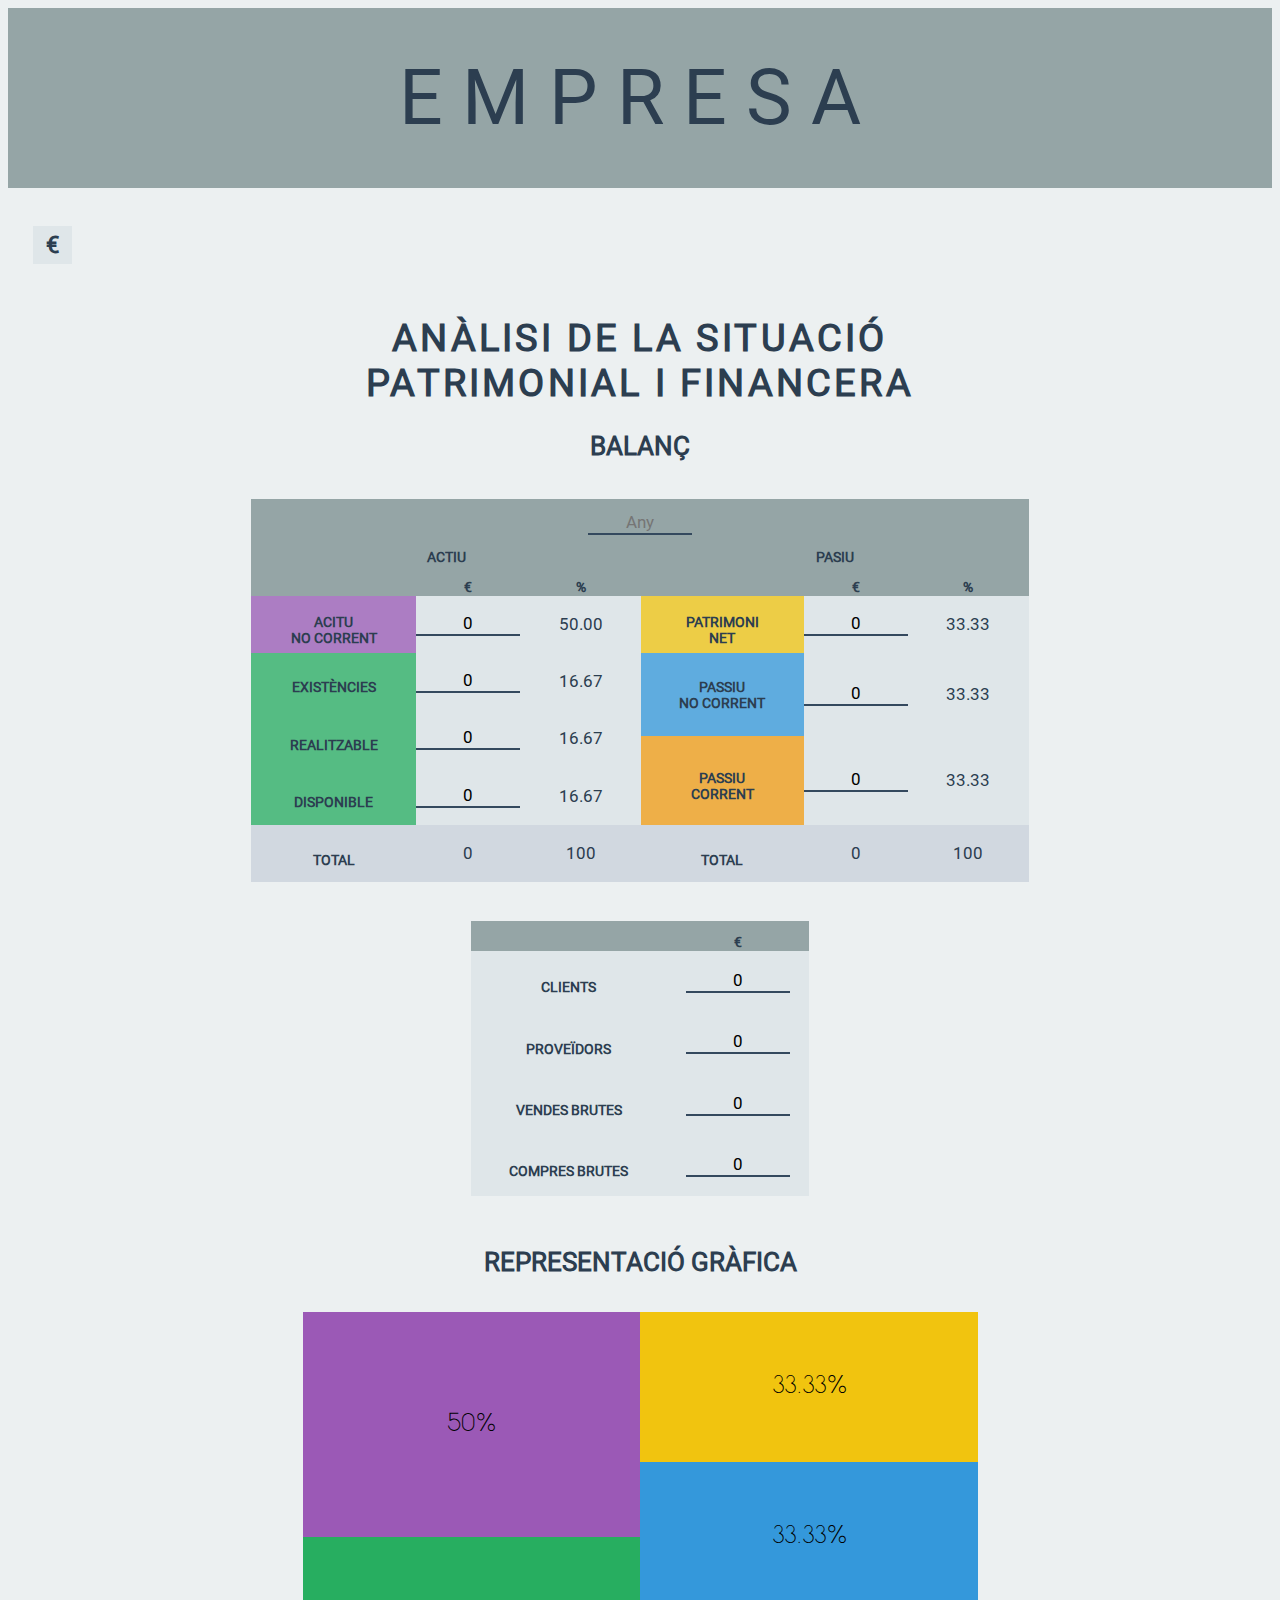
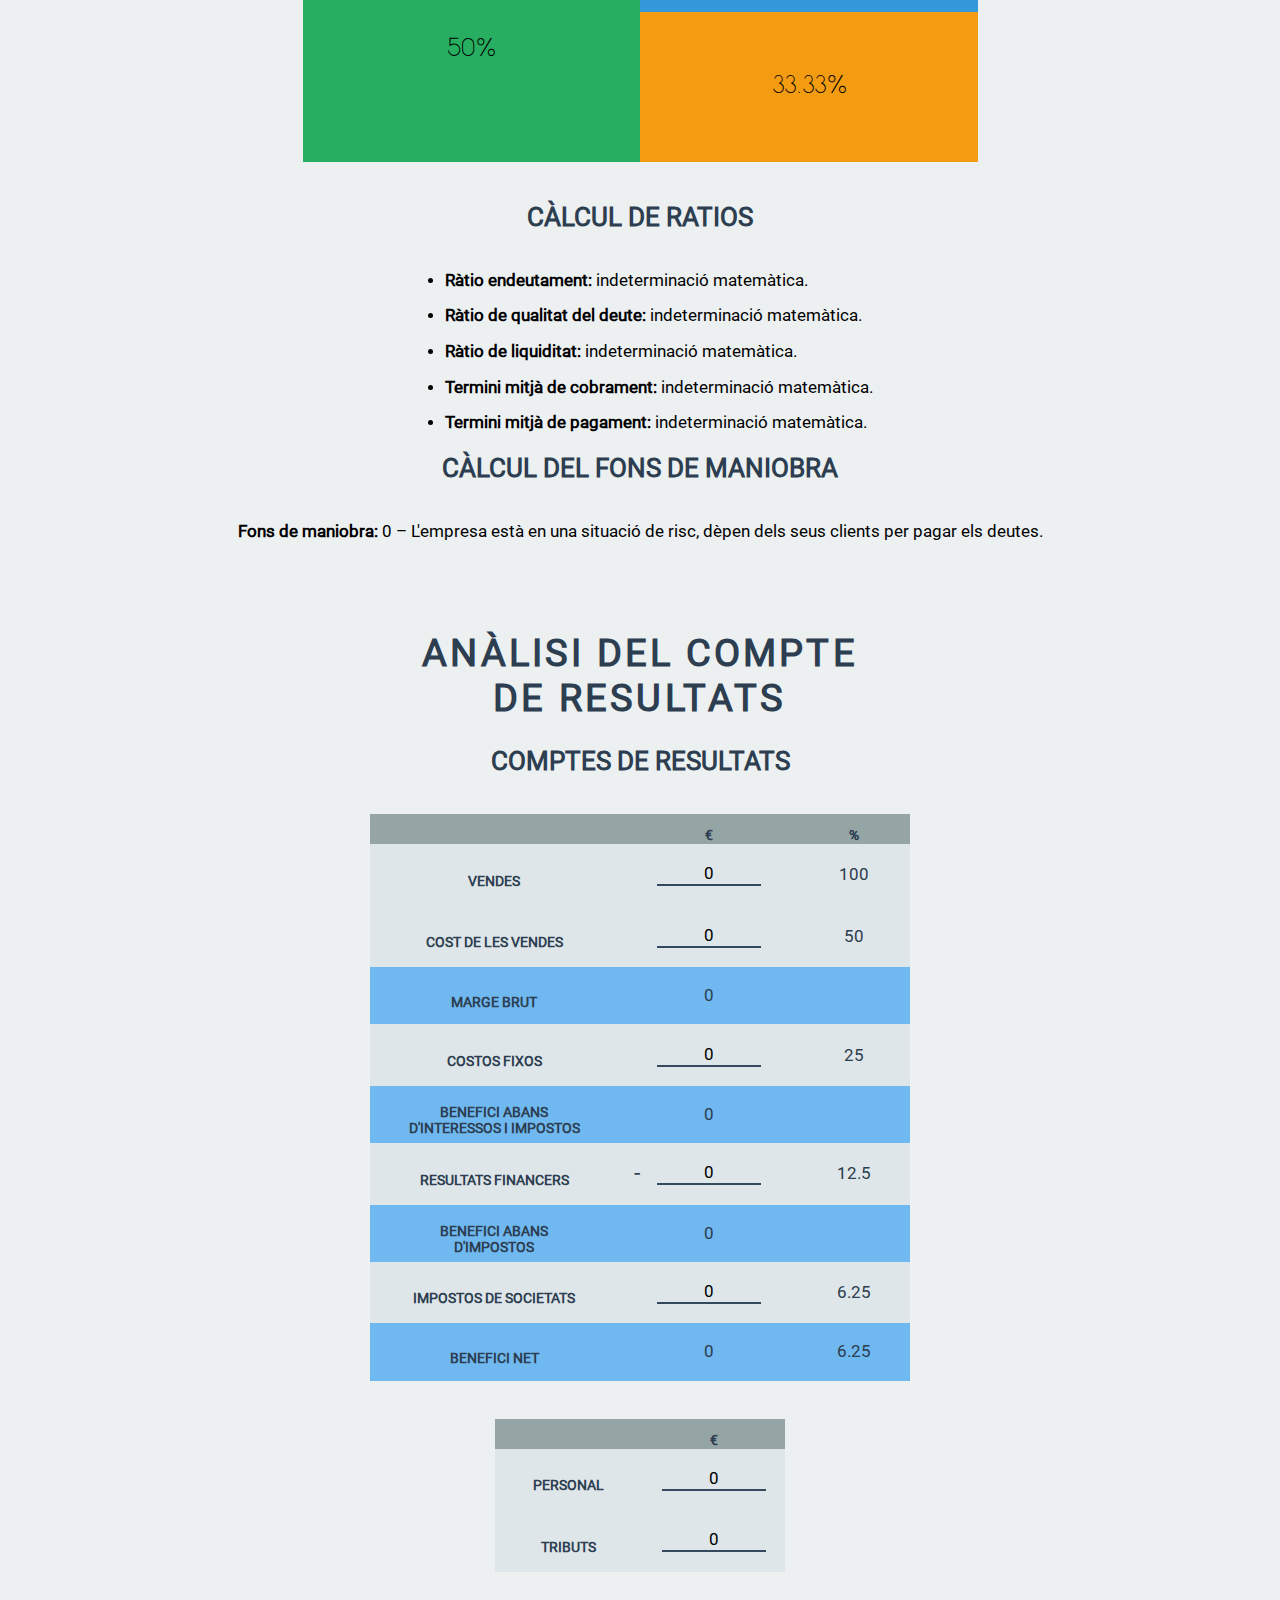
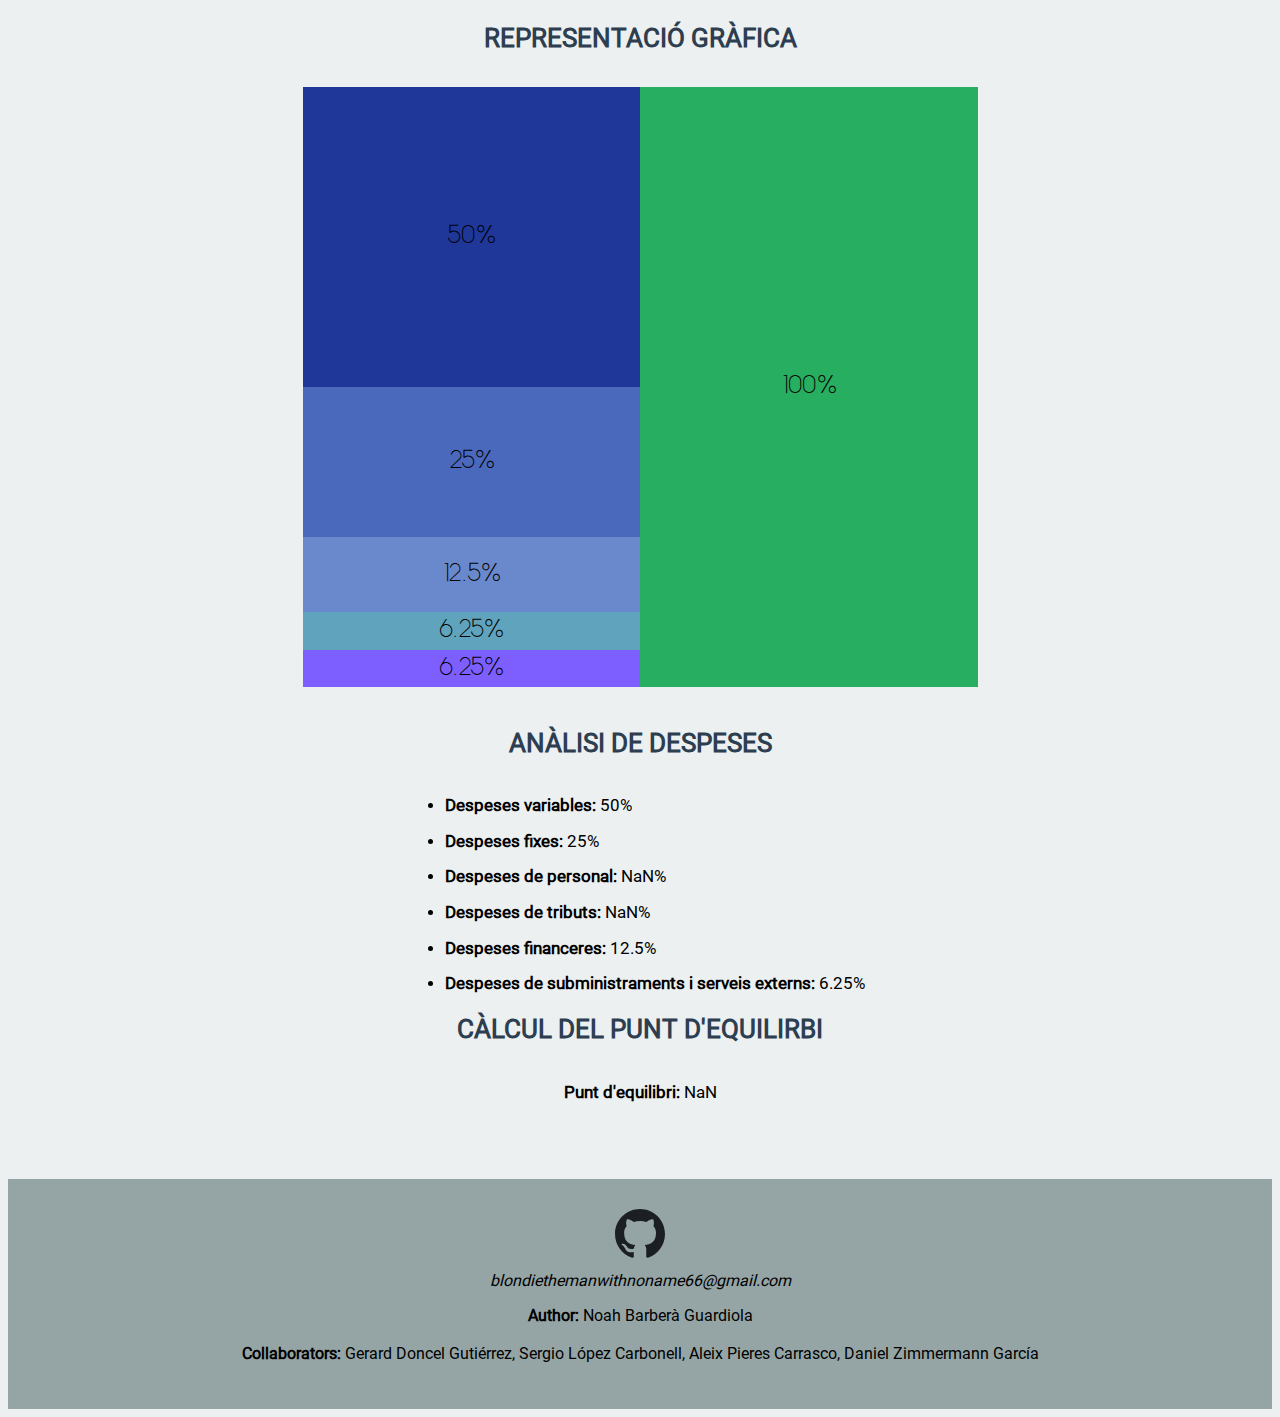
<file: index.html>
<!DOCTYPE html>
<html>
<head>
	<title>Empresa</title>
	<link rel="stylesheet" type="text/css" href="empresa.css"/>
	<script type="text/javascript" src="empresa.js"></script>

</head>
<body>
	<header>Empresa</header>
	<div class="containerMenu">
		<button class="button curr" id="currBtn" onclick="pickCurr()"></button>
		<div id="currMenu" class="drawer">
			<button class="button" id="currMenuBtn0" onclick="pickCurr(), changeCurr(this)"></button>
			<button class="button" id="currMenuBtn1" onclick="pickCurr(), changeCurr(this)"></button>
			<button class="button" id="currMenuBtn2" onclick="pickCurr(), changeCurr(this)"></button>
			<button class="button" id="currMenuBtn4" onclick="pickCurr(), changeCurr(this)"></button>
			<button class="button" id="currMenuBtn5" onclick="pickCurr(), changeCurr(this)"></button>
		</div>
	</div>
	<h1>Anàlisi de la situació<br>patrimonial i financera</h1>
	<h2>Balanç</h2>
	<table class="text table" align="center">
		<thead>
			<tr>
				<th colspan="6"><input class="inputTbl" type="text" name="year" placeholder="Any"></th>
			</tr>
			<tr>
				<th colspan="3" style="color: ">Actiu</th>
				<th colspan="3">Pasiu</th>
			</tr>
			<tr>
				<th colspan="1"></th>
				<th colspan="1" class="curr"></th>
				<th colspan="1">%</th>
				<th colspan="1"></th>
				<th colspan="1" class="curr"></th>
				<th colspan="1">%</th>
			</tr>

		</thead>
		<tbody>
			<tr>
				<th style="background-color: rgba(155, 89, 182, 0.75)">Acitu <br> no Corrent</th>
				<td class="tdInput"><input class="inputTbl" id="ac0" type="text" name="year" value="0" onkeydown="calcTotalSumAct()"></td>
				<td id="percA0"></td>
				<th style="background-color: rgba(241, 196, 15, 0.75)" rowspan="2">Patrimoni <br> Net</th>
				<td class="tdInput" rowspan="2"><input class="inputTbl" id="pa0" type="text" name="year" value="0" onkeydown="calcTotalSum()"></td>
				<td id="percP0" rowspan="2"></td>
				
			</tr>
			<tr>
				<th style="background-color: rgba(39, 174, 96, 0.75)" rowspan="2">Existències</th>
				<td class="tdInput" rowspan="2"><input class="inputTbl" id="ac1" type="text" name="year" value="0" onkeydown="calcTotalSum()"></td>
				<td id="percA1" rowspan="2"></td>
			</tr>
			<tr>
				<th style="background-color: rgba(52, 152, 219, 0.75); padding-top: 2vw; padding-bottom: 2vw;" rowspan="2">Passiu <br> No Corrent</th>
				<td class="tdInput" rowspan="2"><input class="inputTbl" id="pa1" type="text" name="year" value="0" onkeydown="calcTotalSum()"></td>
				<td id="percP1" rowspan="2"></td>
			</tr>
			<tr>
				<th style="background-color: rgba(39, 174, 96, 0.75)" rowspan="2">Realitzable</th>
				<td class="tdInput" rowspan="2"><input class="inputTbl" id="ac2" type="text" name="year" value="0" onkeydown="calcTotalSum()"></td>
				<td id="percA2" rowspan="2"></td>
				
			</tr>
			<tr>
				<th style="background-color: rgba(243, 156, 18, 0.75)" rowspan="2">Passiu <br> Corrent</th>
				<td class="tdInput" rowspan="2"><input class="inputTbl" id="pa2" type="text" name="year" value="0" onkeydown="calcTotalSum()"></td>
				<td id="percP2" rowspan="2"></td>
			</tr>
			<tr>
				<th style="background-color: rgba(39, 174, 96, 0.75)">Disponible</th>
				<td class="tdInput"><input class="inputTbl" id="ac3" type="text" name="year" value="0" onkeydown="calcTotalSum()"></td>
				<td id="percA3"></td>
			</tr>
			<tr style="background-color: #d1d8e0">
				<th>Total</th>
				<td id="totalAc"></td>
				<td>100</td>
				<th>Total</th>
				<td id="totalPa"></td>
				<td>100</td>
			</tr>
		</tbody>
	</table>

	<table class="text table" align="center">
		<thead>
			<tr>
				<th></th>
				<th class="curr"></th>
			</tr>
		</thead>
		<tbody>
			<tr>
				<th>Clients</th>
				<td class="tdInput" style="padding: 1.5vw;"><input class="inputTbl" id="fc0" type="text" name="text" value="0" onkeydown="calcTotalSum()"></td>
			</tr>
			<tr>
				<th>Proveïdors</th>				
				<td class="tdInput" style="padding: 1.5vw;"><input class="inputTbl" id="fc1" type="text" name="text" value="0" onkeydown="calcTotalSum()"></td>
			</tr>
			<tr>
				<th>Vendes Brutes</th>				
				<td class="tdInput" style="padding: 1.5vw;"><input class="inputTbl" id="fc2" type="text" name="text" value="0" onkeydown="calcTotalSum()"></td>
			</tr>
			<tr>
				<th>Compres Brutes</th>
				<td class="tdInput" style="padding: 1.5vw;"><input class="inputTbl" id="fc3" type="text" name="text" value="0" onkeydown="calcTotalSum()"></td>
			</tr>
		</tbody>
	</table>

	<table class="text" align="center" style="border-collapse: collapse;">
		<thead style="background-color: transparent;">
			<tr>
				<th colspan="2" style="padding-bottom: 1.2vw; font-size: 2vw; color: #2c3e50;">Representació gràfica</th>
			</tr>
		</thead>
		<tbody>
			
		<tr>
			<td style="padding-right: 0vw;">
				<div class="chart" id="acNoCorrent" title="Actiu no corrent">
				</div>
				<div class="chart" id="acCorrent" title="Actiu corrent">
				</div>
			</td>
			<td style="padding-left: 0vw;">
				<div class="chart" id="patNet" title="Patrimoni net">
				</div>
				<div class="chart" id="pasNoCorrent" title="Passiu no corrent">
				</div>
				<div class="chart" id="pasCorrent" title="Passiu corrent">
				</div>
			</td>
		</tr>
		</tbody>
	</table>
	<h2>Càlcul de Ratios</h2>
	<ul class="text" style="margin-left: 30vw;">
		<li>
			<p id="RE"></p>
		</li>
		<li>
			<p id="RQD"></p>
		</li>
		<li>
			<p id="RL"></p>
		</li>
		<li>
			<p id="TMC"></p>
		</li>
		<li>
			<p id="TMP"></p>
		</li>
	</ul>
	<p class="text" id="COMM" style="text-align: center; margin: 0"></p>
	<h2>Càlcul del Fons de Maniobra</h2>
	<p class="text" id="FM" style="text-align: center; padding-bottom: 2vw; margin-bottom: 5vw;"></p>

	<h1>Anàlisi del compte<br>de resultats</h1>
	<h2>Comptes de Resultats</h2>
	<table class="text table" align="center">
		<thead>
			<tr>
				<th></th>
				<th style="padding: 0;"></th>
				<th style="padding-left: 0;" class="curr"></th>
				<th>%</th>
			</tr>
		</thead>
		<tbody>
			<tr>
				<th>Vendes</th>
				<td style="padding: 0;"></td>
				<td style="padding-left: 0;" id="tdV"><input class="inputTbl" id="cr0" type="text" name="text" value="0" onkeydown="calcComptResult()"></td>
				<td id="percV"></td>
			</tr>
			<tr>
				<th>Cost de les Vendes</th>
				<td style="padding: 0;"></td>
				<td style="padding-left: 0;"><input class="inputTbl" id="cr1" type="text" name="text" value="0" onkeydown="calcComptResult()"></td>
				<td id="percCV"></td>
			</tr>
			<tr style="background-color: rgba(50, 160, 245, 0.65)">
				<th>Marge Brut</th>
				<td style="padding: 0;"></td>
				<td style="padding-left: 0;" id="MB"></td>
				<td id="percMB"></td>
			</tr>
			<tr>
				<th>Costos Fixos</th>
				<td style="padding: 0;"></td>
				<td style="padding-left: 0;"><input class="inputTbl" id="cr2" type="text" name="text" value="0" onkeydown="calcComptResult()"></td>
				<td id="percCF"></td>
			</tr>
			<tr style="background-color: rgba(50, 160, 245, 0.65)">
				<th>Benefici abans<br>d'interessos i impostos</th>
				<td style="padding: 0;"></td>
				<td style="padding-left: 0;" id="BAII"></td>
				<td id="percBAII"></td>
			</tr>
			<tr>
				<th>Resultats Financers</th>
				<td style="padding: 0;"><button class="opBtn" id="opBtn0" onclick="opToggleBtn()" minus>-</button></td>
				<td style="padding-left: 0;"><input class="inputTbl" id="cr3" type="text" name="text" value="0" onkeydown="calcComptResult()"></td>
				<td id="percDF"></td>
			</tr>
			<tr style="background-color: rgba(50, 160, 245, 0.65)">
				<th>Benefici abans<br>d'impostos</th>
				<td style=" padding : 0; width: 0vw"></td>
				<td style="padding-left: 0;" id="BAI"></td>
				<td id="percBAI"></td>
			</tr>
			<tr>
				<th>Impostos de Societats</th>
				<td style="padding: 0;"></td>
				<td style="padding-left: 0;"><input class="inputTbl" id="cr4" type="text" name="text" value="0" onkeydown="calcComptResult()"></td>
				<td id="percIS"></td>
			</tr>
			<tr style="background-color: rgba(50, 160, 245, 0.65)">
				<th>Benefici Net</th>
				<td style="padding: 0;"></td>
				<td style="padding-left: 0;" id="BN"></td>
				<td id="percBN"></td>
			</tr>
		</tbody>
	</table>

	<table class="text table" align="center">
		<thead>
			<tr>
				<th></th>
				<th class="curr"></th>
			</tr>
		</thead>
		<tbody>
			<tr>
				<th>Personal</th>
				<td class="tdInput" style="padding: 1.5vw;"><input class="inputTbl" id="sc0" type="text" name="text" value="0" onkeydown="calcComptResult()"></td>
			</tr>
			<tr>
				<th>Tributs</th>				
				<td class="tdInput" style="padding: 1.5vw;"><input class="inputTbl" id="sc1" type="text" name="text" value="0" onkeydown="calcComptResult()"></td>
		</tr>
		</tbody>
	</table>

	<table class="text" align="center" style="border-collapse: collapse;">
		<thead style="background-color: transparent;">
			<tr>
				<th  colspan="2" style="padding-bottom: 1.2vw; font-size: 2vw; color: #2c3e50;">Representació gràfica</th>
			</tr>
		</thead>
		<tbody>		
		<tr>
			<td style="padding-right: 0vw; margin: 0">
				<div class="chart" id="chartCV" title="Costos de vendes" style="margin: auto">
				</div>
				<div class="chart" id="chartCF" title="Costos fixos" style="margin: auto">
				</div>
				<div class="chart" id="chartDF" title="Despeses financeres" style="margin: auto">
				</div>
				<div class="chart" id="chartIS" title="Impostos" style="margin: auto">
				</div>
				<div class="chart" id="chartBN" title="Benefici net" style="margin: auto">
				</div>
			</td>
			<td style="padding-left: 0vw;">
				<div class="chart" id="chartV" title="Vendes" style="margin: auto">
				</div>
			</td>
		</tr>
		</tbody>
	</table>

	<h2>Anàlisi de Despeses</h2>
	<ul class="text" style="margin-left: 30vw;">
		<li>
			<p id="DV"></p>
		</li>
		<li>
			<p id="DFix"></p>
		</li>
		<li>
			<p id="DP"></p>
		</li>
		<li>
			<p id="DT"></p>
		</li>
		<li>
			<p id="DFin"></p>
		</li>
		<li>
			<p id="DSSE"></p>
		</li>	
	</ul>

	<h2>Càlcul del Punt d'Equilirbi</h2>
	<p class="text" id="PE" style="text-align: center; padding-bottom: 2vw;"></p>


</body>
<footer style="background-color: #95a5a6; margin-top: 4vw;">
		<a href="https://github.com/Blondie-TheManWithNoName" draggable="false" style="outline: none;" target="_blank">
			
		<div class="img0">
			<img class="img" src="img/blondie.png" draggable="false">
		</div>
		</a>
		<address style="text-align: center;margin-top: 1vw;">blondiethemanwithnoname66@gmail.com</address>
		<p style="text-align: center;"> <b>Author:</b> Noah Barberà Guardiola 
		<br><br><b>Collaborators:</b> Gerard Doncel Gutiérrez, 
		Sergio López Carbonell, 
		Aleix Pieres Carrasco, 
		Daniel Zimmermann García</p>
</footer>
</html>
</file>
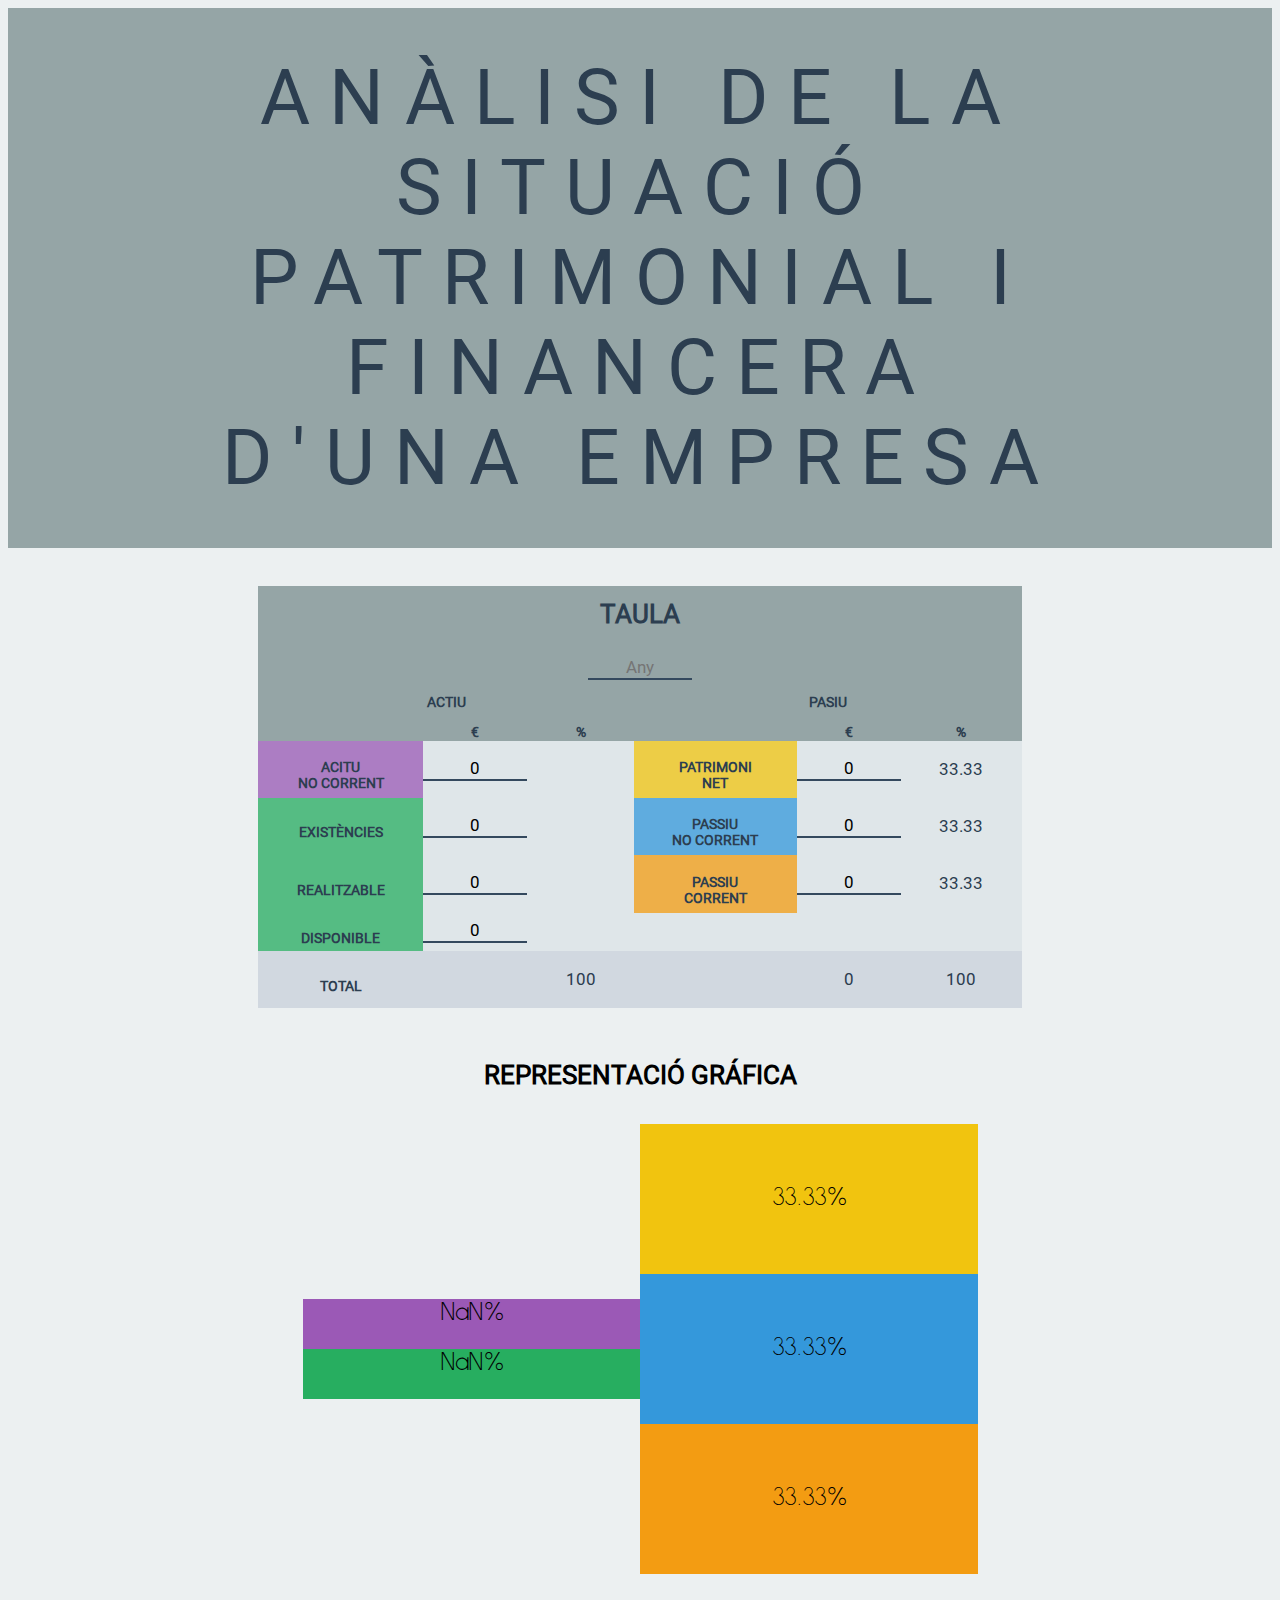
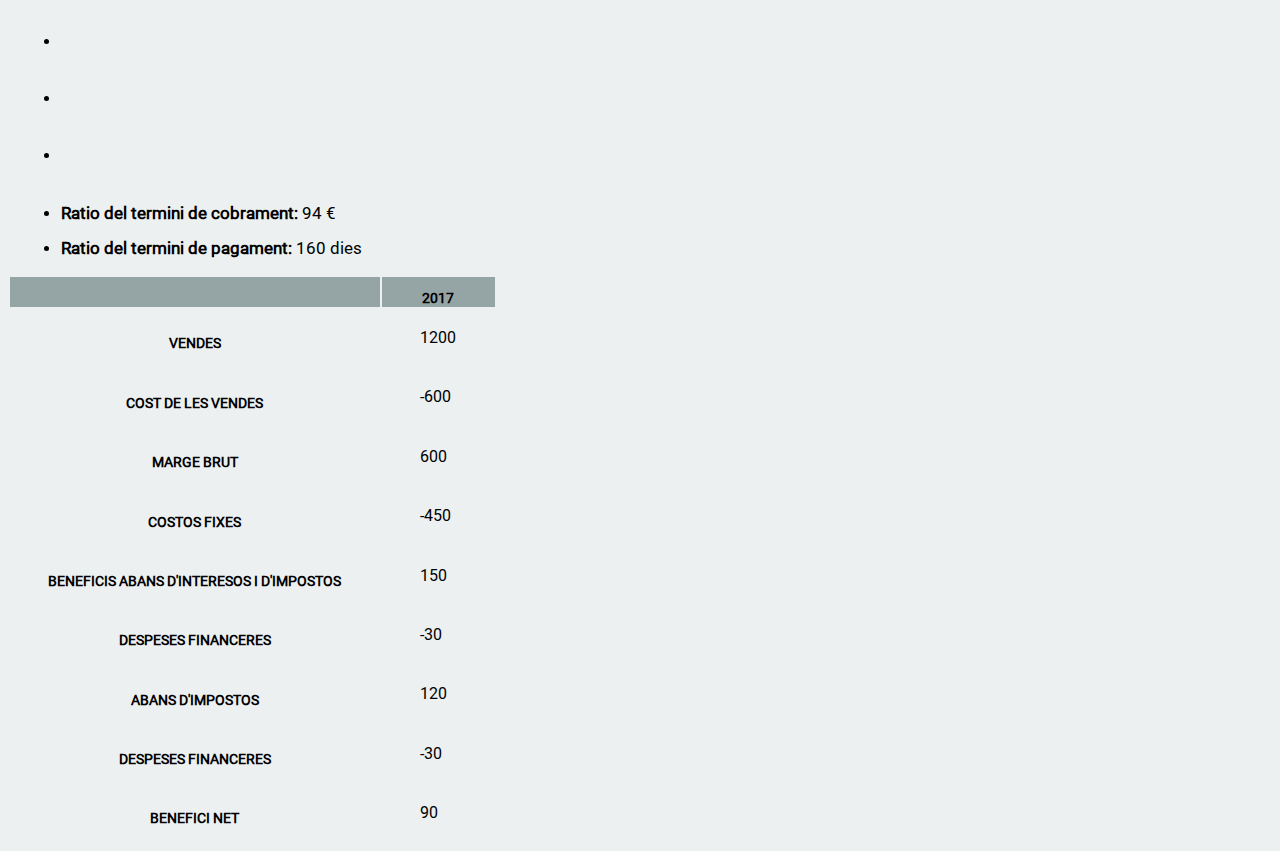
<file: empresa.html>
<!DOCTYPE html>
<html>
<head>
	<title>Empresa</title>
	<link rel="stylesheet" type="text/css" href="empresa.css"/>
	<script type="text/javascript" src="empresa.js"></script>

</head>
<body>
	<header>Anàlisi de la situació <br> patrimonial i financera <br> d'una Empresa</header>

	<table class="text table" align="center">
		<thead>
			<tr>
				<th colspan="6" style="padding-bottom: 1.2vw; font-size: 2vw;">Taula</th>
			</tr>
			<tr>
				<th colspan="6 "><input defa class="inputTbl" type="text" name="year" placeholder="Any"></th>
			</tr>
			<tr>
				<th colspan="3">Actiu</th>
				<th colspan="3">Pasiu</th>
			</tr>
			<tr>
				<th colspan="1"></th>
				<th colspan="1">€</th>
				<th colspan="1">%</th>
				<th colspan="1"></th>
				<th colspan="1">€</th>
				<th colspan="1">%</th>
			</tr>

		</thead>
		<tbody>
			<tr>
				<th style="background-color: rgba(155, 89, 182, 0.75)">Acitu <br> no Corrent</th>
				<td class="tdInput"><input class="inputTbl" id="ac0" type="text" name="year" value="0" onkeydown="calcTotalSumAct()"></td>
				<td id="percA0"></td>
				<th style="background-color: rgba(241, 196, 15, 0.75)">Patrimoni <br> Net</th>
				<td class="tdInput"><input class="inputTbl" id="pa0" type="text" name="year" value="0" onkeydown="calcTotalSumPas()"></td>
				<td id="percP0"></td>
			</tr>
			<tr>
				<th style="background-color: rgba(39, 174, 96, 0.75)">Existències</th>
				<td class="tdInput"><input class="inputTbl" id="ac1" type="text" name="year" value="0" onkeydown="calcTotalSumAct()"></td>
				<td id="percA1"></td>
				<th style="background-color: rgba(52, 152, 219, 0.75)">Passiu <br> No Corrent</th>
				<td class="tdInput"><input class="inputTbl" id="pa1" type="text" name="year" value="0" onkeydown="calcTotalSumPas()"></td>
				<td id="percP1"></td>
			</tr>
			<tr>
				<th style="background-color: rgba(39, 174, 96, 0.75)">Realitzable</th>
				<td class="tdInput"><input class="inputTbl" id="ac2" type="text" name="year" value="0" onkeydown="calcTotalSumAct()"></td>
				<td id="percA2"></td>
				<th style="background-color: rgba(243, 156, 18, 0.75)">Passiu <br> Corrent</th>
				<td class="tdInput"><input class="inputTbl" id="pa2" type="text" name="year" value="0" onkeydown="calcTotalSumPas()"></td>
				<td id="percP2"></td>
			</tr>
			<tr>
				<th style="background-color: rgba(39, 174, 96, 0.75)">Disponible</th>
				<td class="tdInput"><input class="inputTbl" id="ac3" type="text" name="year" value="0" onkeydown="calcTotalSumAct()"></td>
				<td id="percA3"></td>
				<td colspan="5"></td>
			</tr>
			<tr style="background-color: #d1d8e0">
				<th>Total</th>
				<td id="totalAc"></td>
				<td>100</td>
				<td></td>
				<td id="totalPa"></td>
				<td>100</td>
			</tr>
		</tbody>
	</table>

	<table class="text" align="center" style="border-collapse: collapse;">
		<thead style="background-color: transparent;">
			<tr>
				<th colspan="2" style="padding-bottom: 1.2vw; font-size: 2vw;">Representació gráfica</th>
			</tr>
		</thead>
		<tbody>
			
		<tr>
			<td style="padding-right: 0vw;">
				<div class="chart" id="acNoCorrent" title="Actiu no corrent">
				</div>
				<div class="chart" id="acCorrent" title="Actiu corrent">
				</div>
			</td>
			<td style="padding-left: 0vw;">
				<div class="chart" id="patNet" title="Patrimoni net">
				</div>
				<div class="chart" id="pasNoCorrent" title="Passiu no corrent">
				</div>
				<div class="chart" id="pasCorrent" title="Passiu corrent">
				</div>
			</td>
		</tr>
		</tbody>
	</table>
	<ul class="text">
		<li>
			<p id="RE"></p>
		</li>
		<li>
			<p id="RQD"></p>
		</li>
		<li>
			<p id="RL"></p>
		</li>
		<li>
			<p id="TMC"><b>Ratio del termini de cobrament:</b> 94 €</p>
		</li>
		<li>
			<p><b>Ratio del termini de pagament:</b> 160 dies </p>
		</li>
		
	</ul>

	<table>
		<thead>
			<tr>
				<th></th>
				<th>2017</th>
			</tr>
		</thead>
		<tbody>
			<tr>
				<th>Vendes</th>
				<td>1200</td>
			</tr>
			<tr>
				<th>Cost de les Vendes</th>
				<td>-600</td>
			</tr>
			<tr>
				<th>Marge Brut</th>
				<td>600</td>
			</tr>
			<tr>
				<th>Costos Fixes</th>
				<td>-450</td>
			</tr>
			<tr>
				<th>Beneficis abans d'interesos i d'impostos</th>
				<td>150</td>
			</tr>
			<tr>
				<th>Despeses Financeres</th>
				<td>-30</td>
			</tr>
			<tr>
				<th>Abans d'Impostos</th>
				<td>120</td>
			</tr>
			<tr>
				<th>Despeses Financeres</th>
				<td>-30</td>
			</tr>
			<tr>
				<th>Benefici net</th>
				<td>90</td>
			</tr>
		</tbody>
			
	</table>



</body>
</html>
</file>
<file: empresa.css>
@font-face
{
	font-family: Roboto;
	src: url(fonts/Roboto-Regular.ttf);
}
@font-face
{
	font-family: Alcubierre;
	src: url(fonts/Alcubierre.otf);
}
html
{
	font-family: Roboto;
}
button
{
	text-decoration: none;
	font-size: 150%;
	border: none;
	width: 3vw;
	height: 3vw;
	transition: 1s;
	background-color: #dfe6e9;
	font-family: Roboto;
	user-select: none;
	color: #2c3e50;

}
button:focus {outline:0;}

.opBtn
{
	font-size: 1.8vw;
}
.button
{
	margin-top: 1vw;
}

.opBtn:hover
{
	color: rgba(50, 160, 245, 0.65);
}
.button:hover
{
	background-color: #95a5a6;
}
button:hover
{
	cursor: pointer;
}
#currBtn
{
	font-weight: bold;
}
.curr
{
	text-transform: capitalize;	
}
header
{
	font-size: 6vw;
	text-align: center;
	text-transform: uppercase;
	letter-spacing: 1.5vw;
	background-color: #95a5a6;
	margin: 0;
	color: #2c3e50;
	padding: 3.5vw;
	/*text-shadow: 0.25vw 0.25vw #000;*/
}
h1
{
	font-size: 3vw;
	text-align: center;
	text-transform: uppercase;
	color: #2c3e50;
	letter-spacing: 0.25vw;
}
h2
{
	font-size: 2vw;
	text-align: center;
	text-transform: uppercase;
	color: #2c3e50;
}

body
{
	background-color: #ecf0f1;
}
.date
{
	text-align: right;
}
li
{
	margin: 1vw;
}
.text
{
	margin-top: 3vw;
	font-size: 1.3vw;
}
td, th
{
	padding-left: 3vw;
	padding-right: 3vw;
	padding-top: 1vw;
	border: 1px solid #000;
	overflow: hidden;
	white-space: nowrap;
}
th
{
	text-transform: uppercase;
	font-size: 1.1vw;
}
.chart
{
	width: 100px;
	height: 50px;
	overflow: hidden;
	text-align: center;
	vertical-align: middle;
	user-select: none;
}
input
{
	background: transparent;
	width: 10vw;
	border-style: none;
	text-align: center;	
	vertical-align: middle;
	color: #fff;

}
.inputTbl
{
	font-family: Roboto;
	font-size: 1.3vw;
	text-align: center;	
	vertical-align: middle;
	color: #000;
	padding: 0.5;
	/*width: 3vw; */
}
input
{
	border-bottom: 2px solid #34495e;
	/*border-top: 2px solid #34495e;*/
	min-width: 5px;
	max-width: 100px;
}
.tdInput
{
	padding: 0;
}
.table
{
	table-layout: fixed;
	text-align: center;
	border-collapse: collapse;
	border: 0;
	background-color: #dfe6e9;
	color: #2c3e50;
}
td
{
	border: 0;
	transition: 300ms;
	padding-top: 1.5vw;
	padding-bottom: 1.5vw;
}
thead
{
	background-color: #95a5a6;
}
th
{
	border: 0;
}
footer
{
	padding: 30px;
}
img
{
	border-radius: 50px;
	border: none;
}

.img0
{
	outline: none;
	background-size: 50px;
	background-image: url("img/github.svg");
	margin: auto;
	width: 50px;
	height: 50px;
	transition: all 1s;
	background-repeat: no-repeat;

}

.img0:hover .img
{
	opacity: 1;
}

.img0:hover
{
	transform: rotate(360deg);
}

.img
{
	outline: none;
	opacity: 0;
	width: 50px;
	margin: auto;
	height: 50px;
	background-size: cover;
	border-radius: 100px;
	transition: all 1s;
}


.drawer {
	height: 0;
	width: 3vw;
	position: absolute;
	text-align: center;
	display: block;
	overflow-y: hidden;
	transition: 0.3s;
	transition-timing-function: ease-in-out;
}

.containerMenu {
	display: inline-block;
	position: static;
	padding: 2%;

}
</file>
